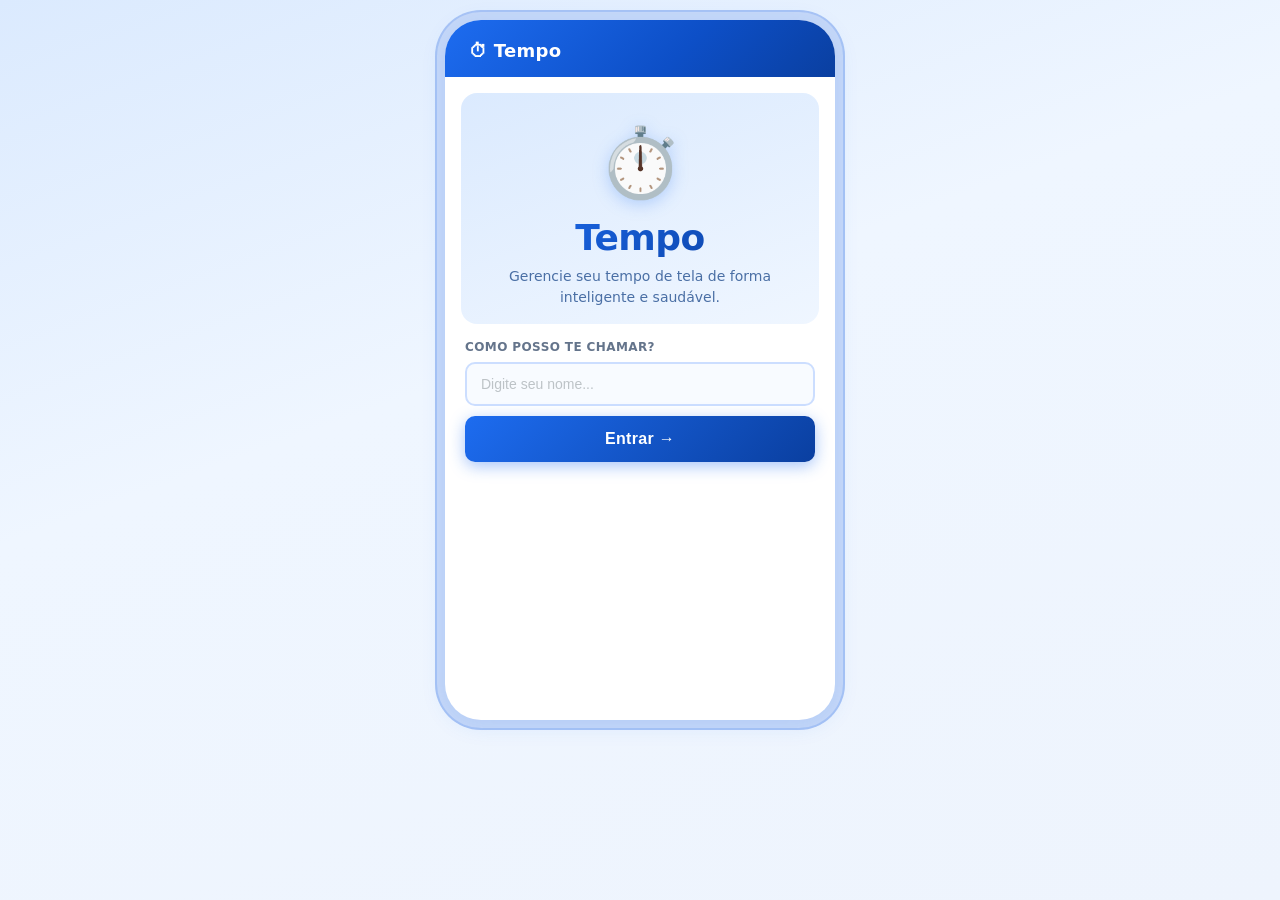
<file: index.html>
<!DOCTYPE html>
<html lang="pt-BR">
<head>
  <meta charset="UTF-8">
  <meta name="viewport" content="width=device-width, initial-scale=1.0">
  <title>Tempo — Seu Controle de Tela</title>
  <link rel="stylesheet" href="styles.css">
</head>
<body>
  <div class="phone">
    <div class="header">
      <span>⏱ Tempo</span>
    </div>
    <div class="content">

      <div class="login-hero">
        <span class="app-icon">⏱️</span>
        <h1>Tempo</h1>
        <p>Gerencie seu tempo de tela de forma inteligente e saudável.</p>
      </div>

      <div class="secao">
        <div class="form-group">
          <label for="nome-usuario">Como posso te chamar?</label>
          <input type="text" id="nome-usuario" placeholder="Digite seu nome..." maxlength="30">
        </div>
        <button class="btn-primary" onclick="login()">Entrar →</button>
      </div>

    </div>
  </div>
  <script src="app.js"></script>
</body>
</html>
</file>
<file: styles.css>
/* ===== RESET & VARIÁVEIS ===== */
*, *::before, *::after {
  box-sizing: border-box;
  margin: 0;
  padding: 0;
}

:root {
  --primary: #1d6cf0;
  --primary-dark: #1558cc;
  --primary-light: #e8f1fe;
  --green: #10b981;
  --green-dark: #059669;
  --yellow: #f59e0b;
  --yellow-dark: #d97706;
  --red: #ef4444;
  --red-dark: #dc2626;
  --blue: #1d6cf0;
  --blue-dark: #1558cc;
  --bg: #eef4fd;
  --card-bg: #ffffff;
  --text: #0f1d35;
  --text-light: #64748b;
  --border: #ccdeff;
  --shadow: 0 4px 24px rgba(29,108,240,0.13);
  --shadow-sm: 0 2px 8px rgba(29,108,240,0.08);
  --radius: 16px;
  --radius-sm: 10px;
  --transition: 0.2s ease;
}

body {
  font-family: 'Segoe UI', system-ui, -apple-system, sans-serif;
  background: linear-gradient(160deg, #dbeafe 0%, #eff6ff 40%, #eef4fd 100%);
  min-height: 100vh;
  display: flex;
  justify-content: center;
  align-items: flex-start;
  padding: 20px;
  color: var(--text);
}

/* ===== PHONE FRAME ===== */
.phone {
  width: 100%;
  max-width: 390px;
  background: var(--card-bg);
  border-radius: 36px;
  box-shadow: var(--shadow), 0 0 0 8px #c7d9f8, 0 0 0 10px #a8c4f5;
  overflow: hidden;
  min-height: 700px;
  display: flex;
  flex-direction: column;
  animation: fadeIn 0.3s ease;
}

@keyframes fadeIn {
  from { opacity: 0; transform: translateY(10px); }
  to   { opacity: 1; transform: translateY(0); }
}

/* ===== HEADER ===== */
.header {
  background: linear-gradient(135deg, #1d6cf0 0%, #0d4fc7 60%, #0a3fa0 100%);
  color: white;
  padding: 20px 24px 16px;
  display: flex;
  align-items: center;
  justify-content: space-between;
  gap: 10px;
}

.header span {
  font-size: 18px;
  font-weight: 700;
  letter-spacing: 0.3px;
}

.header .back-btn {
  background: rgba(255,255,255,0.2);
  border: none;
  color: white;
  width: 34px;
  height: 34px;
  border-radius: 50%;
  cursor: pointer;
  font-size: 18px;
  display: flex;
  align-items: center;
  justify-content: center;
  transition: background var(--transition);
}

.header .back-btn:hover {
  background: rgba(255,255,255,0.35);
}

/* ===== CONTENT ===== */
.content {
  padding: 20px;
  flex: 1;
  overflow-y: auto;
  display: flex;
  flex-direction: column;
  gap: 16px;
}

/* ===== TIPOGRAFIA ===== */
h2 {
  font-size: 24px;
  font-weight: 700;
  color: var(--text);
}

h3 {
  font-size: 15px;
  font-weight: 700;
  color: var(--text);
  text-transform: uppercase;
  letter-spacing: 0.5px;
  padding-bottom: 4px;
  border-bottom: 2px solid var(--primary);
  display: inline-block;
}

p {
  font-size: 14px;
  color: var(--text-light);
  line-height: 1.5;
}

/* ===== TELA DE LOGIN ===== */
.login-hero {
  text-align: center;
  padding: 30px 16px 16px;
  background: linear-gradient(160deg, #dbeafe 0%, #eff6ff 100%);
  border-radius: 16px;
  margin: -4px -4px 0;
}

.login-hero .app-icon {
  font-size: 68px;
  display: block;
  margin-bottom: 14px;
  filter: drop-shadow(0 4px 8px rgba(29,108,240,0.25));
}

.login-hero h1 {
  font-size: 36px;
  font-weight: 900;
  background: linear-gradient(135deg, #1d6cf0, #0a3fa0);
  -webkit-background-clip: text;
  -webkit-text-fill-color: transparent;
  background-clip: text;
  margin-bottom: 8px;
  letter-spacing: -0.5px;
}

.login-hero p {
  font-size: 14px;
  color: #4a6fa5;
  margin-bottom: 0;
  line-height: 1.5;
}

/* ===== SAUDAÇÃO ===== */
.saudacao {
  background: linear-gradient(135deg, #eff6ff, #dbeafe);
  border-radius: var(--radius-sm);
  padding: 12px 16px;
  border-left: 4px solid var(--primary);
}

.saudacao p {
  color: var(--text);
  font-size: 14px;
  margin: 0;
}

.saudacao strong {
  color: var(--primary);
}

/* ===== INPUTS ===== */
input[type="text"],
input[type="date"],
input[type="number"],
input[type="email"],
select {
  width: 100%;
  padding: 12px 14px;
  border: 2px solid #ccdeff;
  border-radius: var(--radius-sm);
  font-size: 14px;
  color: var(--text);
  background: #f8fbff;
  transition: border-color var(--transition), box-shadow var(--transition);
  outline: none;
}

input:focus,
select:focus {
  border-color: var(--primary);
  box-shadow: 0 0 0 3px rgba(29,108,240,0.15);
  background: white;
}

input::placeholder {
  color: #bdc3c7;
}

label {
  font-size: 12px;
  font-weight: 600;
  color: var(--text-light);
  text-transform: uppercase;
  letter-spacing: 0.4px;
  display: block;
  margin-bottom: 4px;
}

.form-group {
  display: flex;
  flex-direction: column;
  gap: 4px;
}

/* ===== BOTÕES ===== */
button {
  width: 100%;
  padding: 13px 20px;
  border: none;
  border-radius: var(--radius-sm);
  font-size: 15px;
  font-weight: 600;
  cursor: pointer;
  transition: transform var(--transition), box-shadow var(--transition), background var(--transition);
  letter-spacing: 0.3px;
}

button:active {
  transform: scale(0.97);
}

.btn-primary {
  background: linear-gradient(135deg, #1d6cf0, #0a3fa0);
  color: white;
  box-shadow: 0 4px 16px rgba(29,108,240,0.4);
  font-size: 16px;
  padding: 14px 20px;
}

.btn-primary:hover {
  background: linear-gradient(135deg, #1558cc, #092e7a);
  box-shadow: 0 6px 20px rgba(29,108,240,0.5);
}

button.green {
  background: var(--green);
  color: white;
  box-shadow: 0 4px 12px rgba(16,185,129,0.3);
}

button.green:hover {
  background: var(--green-dark);
  box-shadow: 0 6px 16px rgba(16,185,129,0.4);
}

button.blue {
  background: linear-gradient(135deg, #1d6cf0, #1558cc);
  color: white;
  box-shadow: 0 4px 14px rgba(29,108,240,0.35);
}

button.blue:hover {
  background: linear-gradient(135deg, #1558cc, #0d4099);
  box-shadow: 0 6px 18px rgba(29,108,240,0.45);
}

button.yellow {
  background: var(--yellow);
  color: white;
  box-shadow: 0 4px 12px rgba(243,156,18,0.3);
}

button.yellow:hover {
  background: var(--yellow-dark);
  box-shadow: 0 6px 16px rgba(243,156,18,0.4);
}

button.red {
  background: var(--red);
  color: white;
  box-shadow: 0 4px 12px rgba(231,76,60,0.25);
}

button.red:hover {
  background: var(--red-dark);
}

button.ghost {
  background: transparent;
  color: var(--primary);
  border: 2px solid var(--primary);
  box-shadow: none;
}

button.ghost:hover {
  background: rgba(29,108,240,0.08);
}

/* ===== CARDS DE ATIVIDADE ===== */
.lista-container {
  display: flex;
  flex-direction: column;
  gap: 10px;
}

.item-salvo {
  background: var(--card-bg);
  border: 1px solid #ccdeff;
  border-left: 3px solid var(--primary);
  border-radius: var(--radius-sm);
  padding: 12px 14px;
  box-shadow: var(--shadow-sm);
  animation: slideIn 0.2s ease;
}

@keyframes slideIn {
  from { opacity: 0; transform: translateX(-8px); }
  to   { opacity: 1; transform: translateX(0); }
}

.item-salvo .item-header {
  display: flex;
  justify-content: space-between;
  align-items: flex-start;
  gap: 8px;
}

.item-salvo .item-info {
  flex: 1;
}

.item-salvo .item-app {
  font-weight: 700;
  font-size: 14px;
  color: var(--text);
  margin-bottom: 2px;
}

.item-salvo .item-meta {
  font-size: 12px;
  color: var(--text-light);
  display: flex;
  gap: 10px;
}

.item-salvo .btn-excluir {
  width: auto;
  padding: 4px 10px;
  font-size: 11px;
  font-weight: 600;
  background: #fdf2f2;
  color: var(--red);
  border: 1px solid #f5c6c6;
  border-radius: 6px;
  box-shadow: none;
  white-space: nowrap;
}

.item-salvo .btn-excluir:hover {
  background: var(--red);
  color: white;
  border-color: var(--red);
}

/* ===== BARRA DE PROGRESSO ===== */
.progress-container {
  background: linear-gradient(135deg, #f8fbff, #eff6ff);
  border: 1px solid var(--border);
  border-radius: var(--radius-sm);
  padding: 14px 16px;
}

.progress-info {
  display: flex;
  justify-content: space-between;
  align-items: center;
  margin-bottom: 8px;
  font-size: 13px;
}

.progress-info .progress-label {
  font-weight: 600;
  color: var(--text);
}

.progress-info .progress-value {
  font-weight: 700;
  color: var(--primary);
}

.progress-bar-wrap {
  background: #e9ecef;
  border-radius: 8px;
  height: 10px;
  overflow: hidden;
}

.progress-bar {
  height: 100%;
  border-radius: 8px;
  background: var(--green);
  transition: width 0.5s ease, background 0.3s ease;
}

.progress-bar.amarelo { background: var(--yellow); }
.progress-bar.vermelho { background: var(--red); }

.progress-msg {
  margin-top: 8px;
  font-size: 12px;
  font-weight: 600;
  text-align: center;
}

.progress-msg.ok    { color: var(--green); }
.progress-msg.aviso { color: var(--yellow); }
.progress-msg.alerta{ color: var(--red); }

/* ===== LIMITE CONFIGURÁVEL ===== */
.limite-config {
  display: flex;
  align-items: center;
  gap: 8px;
  flex-wrap: wrap;
}

.limite-config label {
  font-size: 13px;
  text-transform: none;
  letter-spacing: 0;
  margin: 0;
  color: var(--text);
  font-weight: 500;
  white-space: nowrap;
}

.limite-config input {
  width: 80px;
  padding: 6px 10px;
  font-size: 13px;
}

.limite-config button {
  width: auto;
  padding: 6px 14px;
  font-size: 13px;
}

/* ===== FILTRO ===== */
.filtro-row {
  display: flex;
  gap: 8px;
  align-items: center;
}

.filtro-row input {
  flex: 1;
  padding: 8px 12px;
  font-size: 13px;
}

.filtro-row button {
  width: auto;
  padding: 8px 14px;
  font-size: 13px;
}

/* ===== ESTATÍSTICAS ===== */
.stats-grid {
  display: grid;
  grid-template-columns: 1fr 1fr;
  gap: 10px;
}

.stat-card {
  background: linear-gradient(135deg, #eff6ff, #dbeafe);
  border: 1px solid #bfdbfe;
  border-radius: var(--radius-sm);
  padding: 12px;
  text-align: center;
}

.stat-card .stat-value {
  font-size: 22px;
  font-weight: 800;
  color: var(--primary);
  display: block;
}

.stat-card .stat-label {
  font-size: 11px;
  color: var(--text-light);
  text-transform: uppercase;
  letter-spacing: 0.5px;
  margin-top: 2px;
  display: block;
}

.stat-card.full {
  grid-column: 1 / -1;
}

/* ===== EMPTY STATE ===== */
.empty-state {
  text-align: center;
  padding: 24px 10px;
  color: var(--text-light);
  font-size: 13px;
}

.empty-state .empty-icon {
  font-size: 36px;
  display: block;
  margin-bottom: 8px;
}

/* ===== LIMITE MSG (relatórios) ===== */
#limite-msg {
  font-size: 14px;
  font-weight: 600;
  padding: 10px 14px;
  border-radius: var(--radius-sm);
  text-align: center;
}

/* ===== SEÇÃO ===== */
.secao {
  display: flex;
  flex-direction: column;
  gap: 10px;
}

/* ===== RESPONSIVO ===== */
@media (max-width: 440px) {
  body {
    padding: 0;
    align-items: stretch;
  }

  .phone {
    border-radius: 0;
    box-shadow: none;
    min-height: 100vh;
  }
}
</file>
